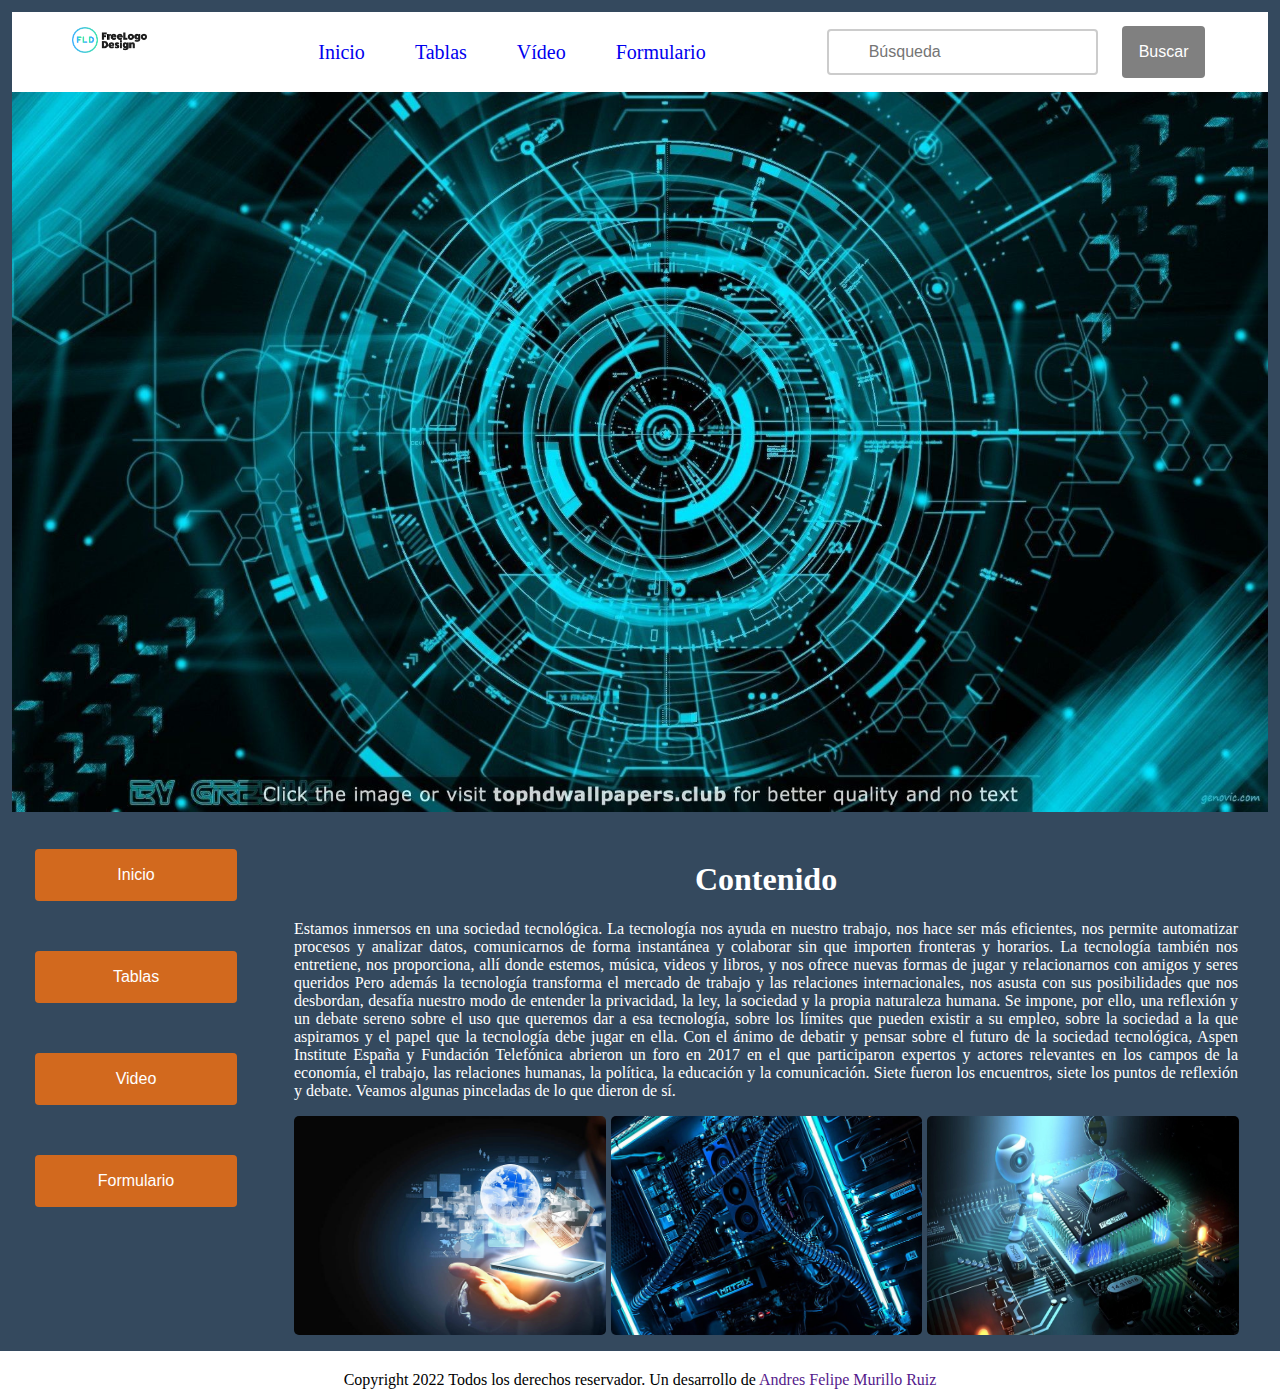
<file: index.html>
<!DOCTYPE html>
<html lang="en">
<head>
    <meta charset="UTF-8">
    <meta http-equiv="X-UA-Compatible" content="IE=edge">
    <meta name="viewport" content="width=device-width, initial-scale=1.0">
    <title>Document</title>
    <link rel="stylesheet" href="css/principal.css">
</head>
<body>
    <header class="container-header">
        <nav class="container-navbar">
            <div class="container-logo">
                <img src="sources/logo2.png" alt="logo" class="img-logo">
            </div>
            
            <div class="container-menu-navbar">
               
                <a href="index.html"><p class="titulo">Inicio</p></a>
                <a href="tablas.html"><p class="titulo">Tablas</p></a>
                <a href="video.html"><p class="titulo">Vídeo</p></a>
                <a href="formulario.html"><p class="titulo">Formulario</p></a>
                
            </div>

            <div class="container-acciones">
                <input type="text" placeholder="Búsqueda" class="input">

                <button class="btn">Buscar</button>

            </div>

        </nav>
        
        <img src="sources/imgTec.jpg" alt="principal" class="img-header">
    </header>
    
    <div class="body-page">
        <aside class="aside-menu">
            <button class="btn2"><a href="index.html" style=" color:white;">Inicio</a> </button>
            <button class="btn2"><a href="tablas.html" style="color: white;">Tablas</a></button>
            <button class="btn2"><a href="video.html" style=" color: white;">Video</a></button>
            <button class="btn2"><a href="formulario.html" style="color: white;">Formulario</a></button>
        </aside>

        <div class="container-form">
            <h1>Contenido</h1>

            <p class="contenido-texto">Estamos inmersos en una sociedad tecnológica. La tecnología nos ayuda en nuestro trabajo, nos hace ser más eficientes, nos permite automatizar procesos y analizar datos, comunicarnos de forma instantánea y colaborar sin que importen fronteras y horarios. La tecnología también nos entretiene, nos proporciona, allí donde estemos, música, videos y libros, y nos ofrece nuevas formas de jugar y relacionarnos con amigos y seres queridos
            
            Pero además la tecnología transforma el mercado de trabajo y las relaciones internacionales, nos asusta con sus posibilidades que nos desbordan, desafía nuestro modo de entender la privacidad, la ley, la sociedad y la propia naturaleza humana.

            Se impone, por ello, una reflexión y un debate sereno sobre el uso que queremos dar a esa tecnología, sobre los límites que pueden existir a su empleo, sobre la sociedad a la que aspiramos y el papel que la tecnología debe jugar en ella.
                
            Con el ánimo de debatir y pensar sobre el futuro de la sociedad tecnológica, Aspen Institute España y Fundación Telefónica abrieron un foro en 2017 en el que participaron expertos y actores relevantes en los campos de la economía, el trabajo, las relaciones humanas, la política, la educación y la comunicación.
                
            Siete fueron los encuentros, siete los puntos de reflexión y debate. Veamos algunas pinceladas de lo que dieron de sí.</p>

            <div class="content-img">
                <div>
                    <img src="sources/tecno1.jpg" alt="">
                </div>

                <div>
                    <img src="sources/tecno2.jpg" alt="">
                </div>

                <div>
                    <img src="sources/tecno3.jpg" alt="">
                </div>


            </div>

                       
        </div>
    </div>
    

    <footer class="footer">
        <div>
            <p>Copyright 2022 Todos los derechos reservador. Un desarrollo 
                de <a href="">Andres Felipe Murillo Ruiz</a>
            </p>
        </div>
    </footer>

</body>
</html>
</file>
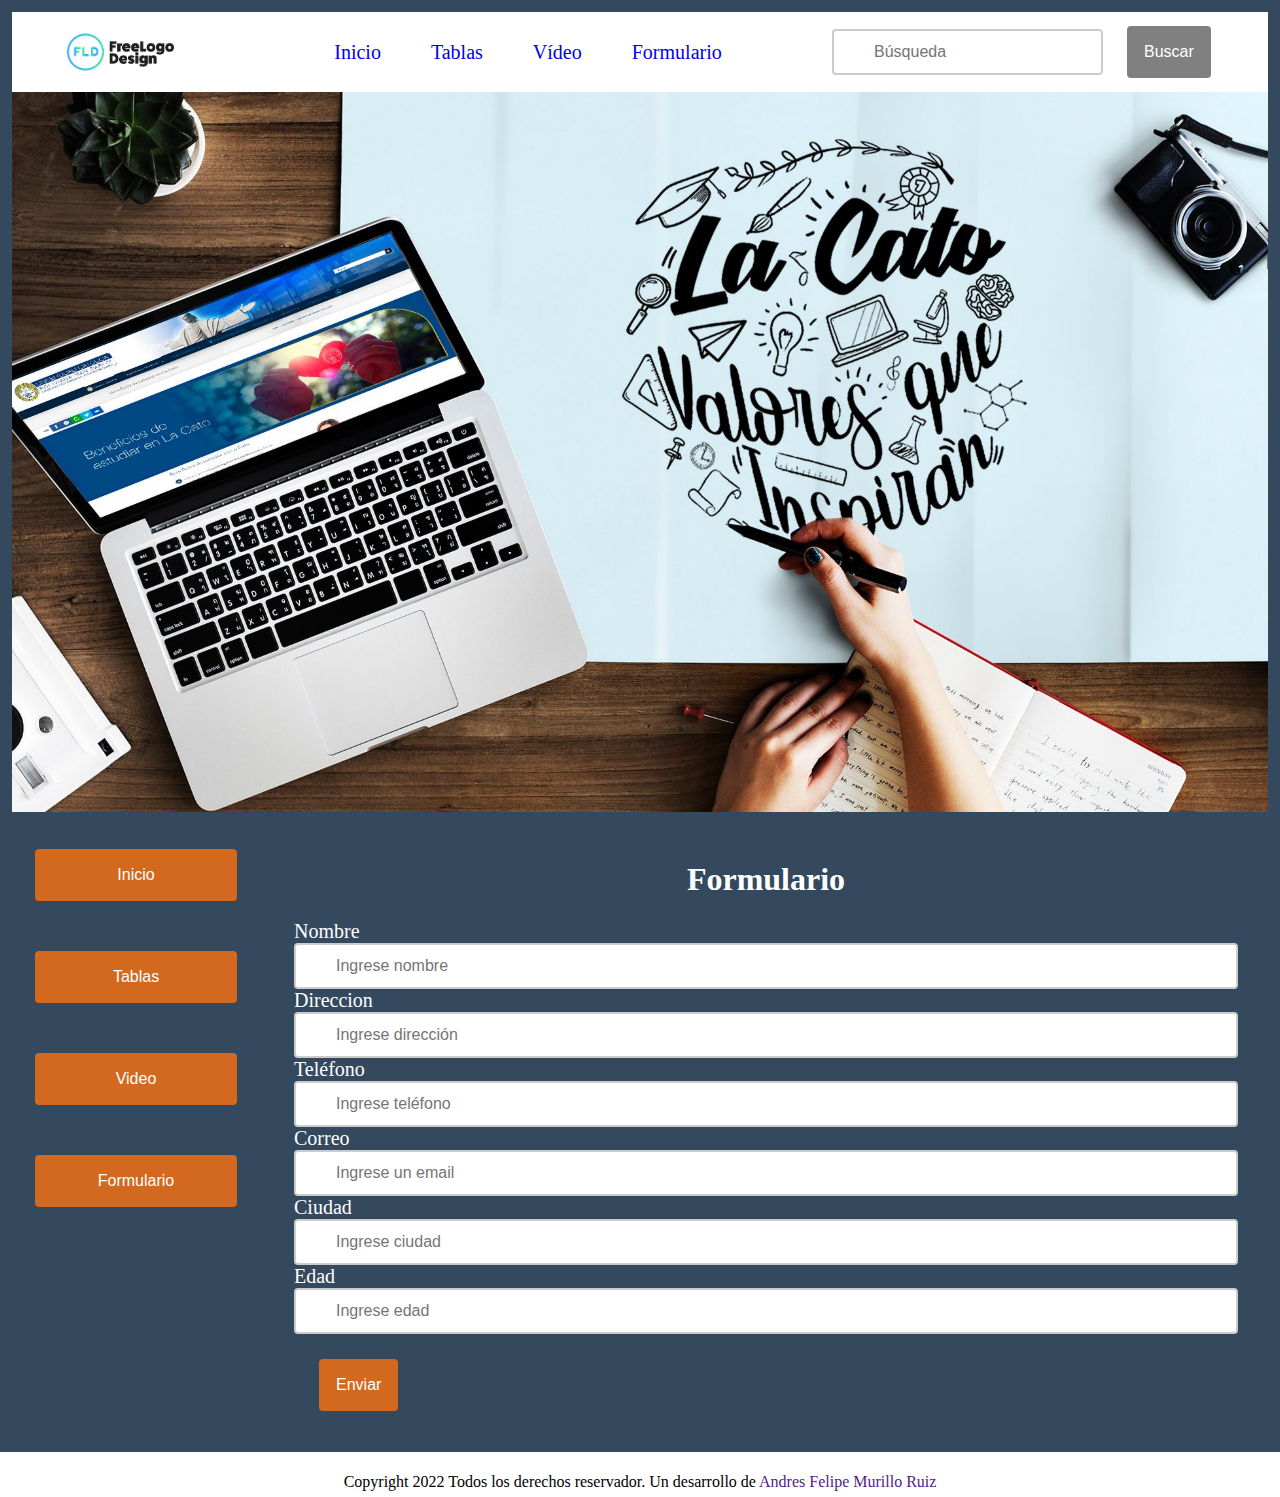
<file: Formulario.html>
<!DOCTYPE html>
<html lang="en">
<head>
    <meta charset="UTF-8">
    <meta http-equiv="X-UA-Compatible" content="IE=edge">
    <meta name="viewport" content="width=device-width, initial-scale=1.0">
    <title>Document</title>
    <link rel="stylesheet" href="css/formulario.css">
</head>
<body>
    <header class="container-header">
        <nav class="container-navbar">
            <div class="container-logo">
                <img src="sources/logo2.png" alt="logo" class="img-logo">
            </div>
            
            <div class="container-menu-navbar">
               
                <a href="index.html"><p class="titulo">Inicio</p></a>
                <a href="tablas.html"><p class="titulo">Tablas</p></a>
                <a href="video.html"><p class="titulo">Vídeo</p></a>
                <a href="formulario.html"><p class="titulo">Formulario</p></a>
                
            </div>

            <div class="container-acciones">
                <input type="text" placeholder="Búsqueda" class="input">

                <button class="btn">Buscar</button>

            </div>

            
        </nav>
        
        <img src="sources/img.jpg" alt="principal" class="img-header">
    </header>

    <div class="body-page">
        <aside class="aside-menu">
            <button class="btn2"><a href="index.html" style=" color:white;">Inicio</a> </button>
            <button class="btn2"><a href="tablas.html" style="color: white;">Tablas</a></button>
            <button class="btn2"><a href="video.html" style=" color: white;">Video</a></button>
            <button class="btn2"><a href="formulario.html" style="color: white;">Formulario</a></button>
        </aside>
        
        <div class="container-form">

            <form action="" class="formulario" autocomplete="off">
                <h1>Formulario</h1>
            <!-- Nombre-->            
            <label for="name">Nombre</label>
            <input type="text"  name="name" placeholder="Ingrese nombre" class="input2" id="nombre">
            
            <!-- Direccion-->            
            <label for="name">Direccion</label>
            <input type="text"  name="addres" placeholder="Ingrese dirección" class="input2" id="direccion">
            
            <!--Teléfono-->            
            <label for="name">Teléfono</label>
            <input type="text"  name="name" placeholder="Ingrese teléfono" class="input2" id="telefono">
            
            <!-- Email-->            
            <label for="email">Correo</label>
            <input type="text"  name="email" placeholder="Ingrese un email" class="input2" id="email">

            <!-- Ciudad-->
            <label for="city">Ciudad</label>
            <input type="text" name="city" placeholder="Ingrese ciudad" class="input2" id="ciudad">

            <!-- Edad-->
            <label for="contra">Edad</label>
            <input type="number" placeholder="Ingrese edad" class="input2" id="edad">

            <!-- Boton -->
            
            </form>
            <button id="btn-enviar" class="btn2">Enviar</button>
        </div>
    </div>
    
    <footer class="footer">
        <div>
            <p>Copyright 2022 Todos los derechos reservador. Un desarrollo 
                de <a href="">Andres Felipe Murillo Ruiz</a>
            </p>
        </div>
    </footer>

    <script src="js/principal.js"></script>
</body>
</html>
</file>
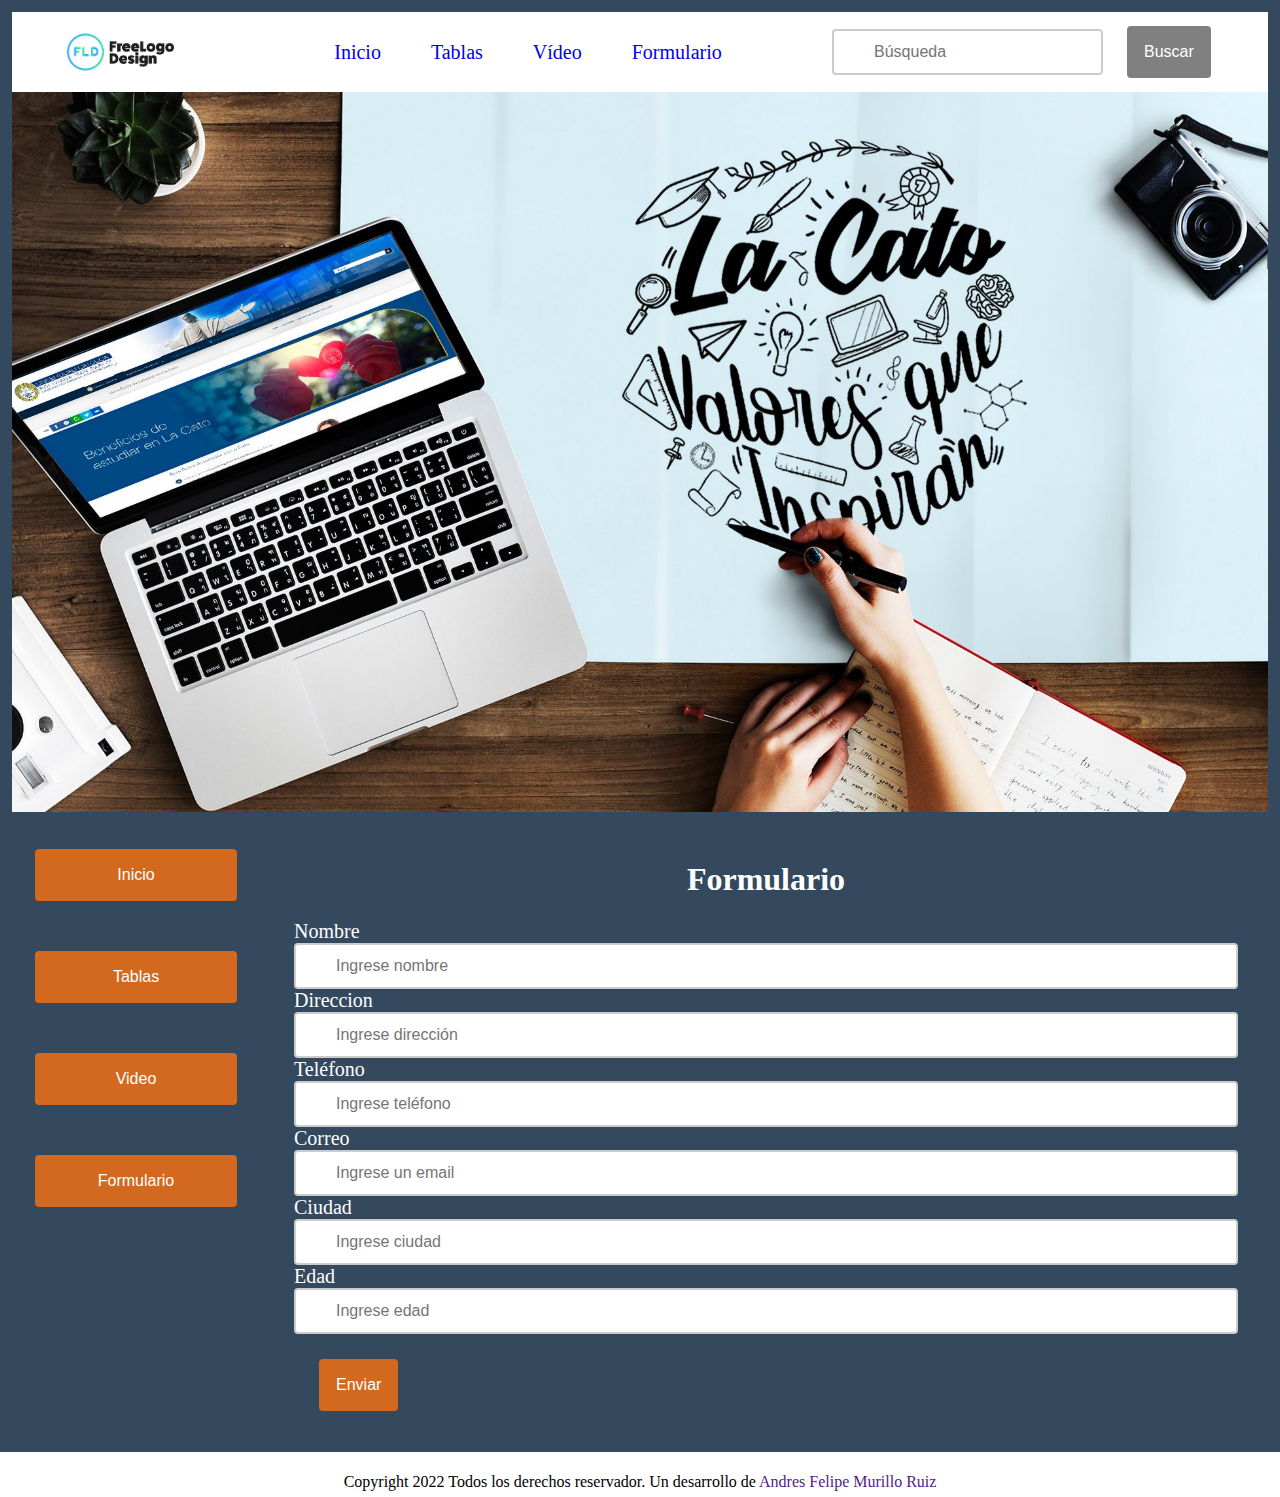
<file: formulario.html>
<!DOCTYPE html>
<html lang="en">
<head>
    <meta charset="UTF-8">
    <meta http-equiv="X-UA-Compatible" content="IE=edge">
    <meta name="viewport" content="width=device-width, initial-scale=1.0">
    <title>Document</title>
    <link rel="stylesheet" href="css/formulario.css">
</head>
<body>
    <header class="container-header">
        <nav class="container-navbar">
            <div class="container-logo">
                <img src="sources/logo2.png" alt="logo" class="img-logo">
            </div>
            
            <div class="container-menu-navbar">
               
                <a href="index.html"><p class="titulo">Inicio</p></a>
                <a href="tablas.html"><p class="titulo">Tablas</p></a>
                <a href="video.html"><p class="titulo">Vídeo</p></a>
                <a href="formulario.html"><p class="titulo">Formulario</p></a>
                
            </div>

            <div class="container-acciones">
                <input type="text" placeholder="Búsqueda" class="input">

                <button class="btn">Buscar</button>

            </div>

            
        </nav>
        
        <img src="sources/img.jpg" alt="principal" class="img-header">
    </header>

    <div class="body-page">
        <aside class="aside-menu">
            <button class="btn2"><a href="index.html" style=" color:white;">Inicio</a> </button>
            <button class="btn2"><a href="tablas.html" style="color: white;">Tablas</a></button>
            <button class="btn2"><a href="video.html" style=" color: white;">Video</a></button>
            <button class="btn2"><a href="formulario.html" style="color: white;">Formulario</a></button>
        </aside>
        
        <div class="container-form">

            <form action="" class="formulario" autocomplete="off">
                <h1>Formulario</h1>
            <!-- Nombre-->            
            <label for="name">Nombre</label>
            <input type="text"  name="name" placeholder="Ingrese nombre" class="input2" id="nombre">
            
            <!-- Direccion-->            
            <label for="name">Direccion</label>
            <input type="text"  name="addres" placeholder="Ingrese dirección" class="input2" id="direccion">
            
            <!--Teléfono-->            
            <label for="name">Teléfono</label>
            <input type="text"  name="name" placeholder="Ingrese teléfono" class="input2" id="telefono">
            
            <!-- Email-->            
            <label for="email">Correo</label>
            <input type="text"  name="email" placeholder="Ingrese un email" class="input2" id="email">

            <!-- Ciudad-->
            <label for="city">Ciudad</label>
            <input type="text" name="city" placeholder="Ingrese ciudad" class="input2" id="ciudad">

            <!-- Edad-->
            <label for="contra">Edad</label>
            <input type="number" placeholder="Ingrese edad" class="input2" id="edad">

            <!-- Boton -->
            
            </form>
            <button id="btn-enviar" class="btn2">Enviar</button>
        </div>
    </div>
    
    <footer class="footer">
        <div>
            <p>Copyright 2022 Todos los derechos reservador. Un desarrollo 
                de <a href="">Andres Felipe Murillo Ruiz</a>
            </p>
        </div>
    </footer>

    <script src="js/principal.js"></script>
</body>
</html>
</file>
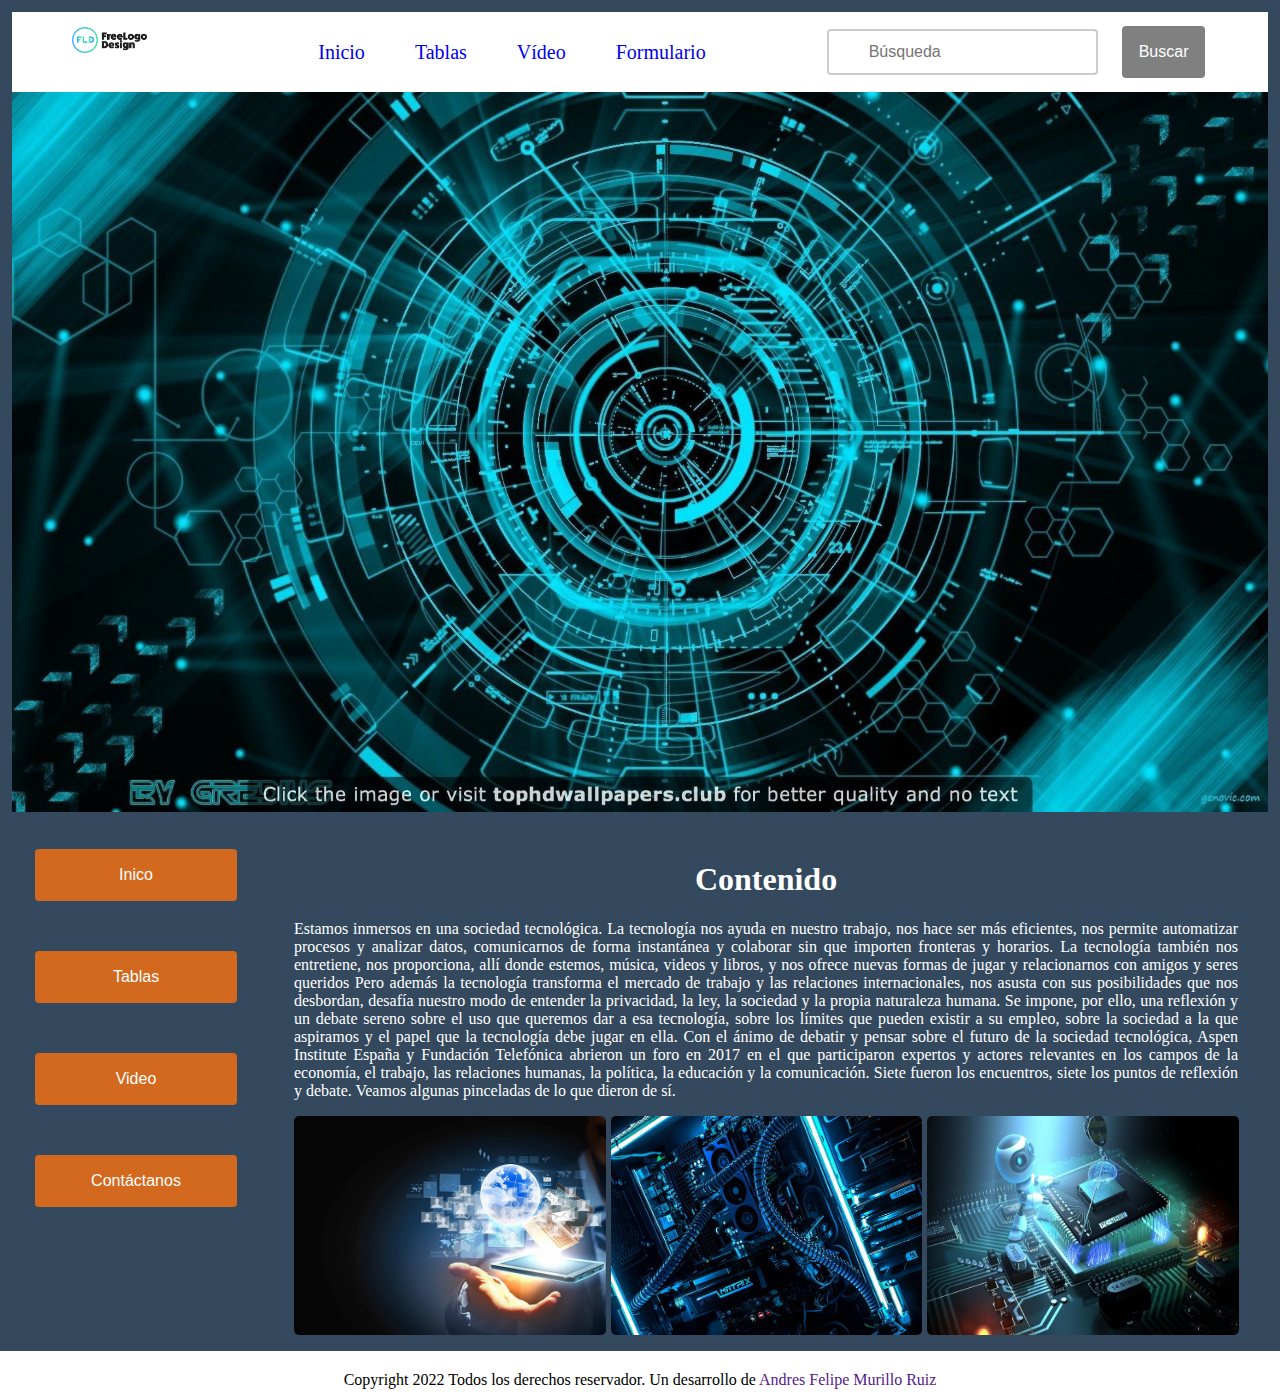
<file: Principal.html>
<!DOCTYPE html>
<html lang="en">
<head>
    <meta charset="UTF-8">
    <meta http-equiv="X-UA-Compatible" content="IE=edge">
    <meta name="viewport" content="width=device-width, initial-scale=1.0">
    <title>Document</title>
    <link rel="stylesheet" href="/Css/Principal.css">
</head>
<body>
    <header class="container-header">
        <nav class="container-navbar">
            <div class="container-logo">
                <img src="/sources/logo2.png" alt="logo" class="img-logo">
            </div>
            
            <div class="container-menu-navbar">
               
                <a href="/Principal.html"><p class="titulo">Inicio</p></a>
                <a href="/Tablas.html"><p class="titulo">Tablas</p></a>
                <a href="/Video.html"><p class="titulo">Vídeo</p></a>
                <a href="/Formulario.html"><p class="titulo">Formulario</p></a>
                
            </div>

            <div class="container-acciones">
                <input type="text" placeholder="Búsqueda" class="input">

                <button class="btn">Buscar</button>

            </div>

        </nav>
        
        <img src="/sources/imgTec.jpg" alt="principal" class="img-header">
    </header>
    
    <div class="body-page">
        <aside class="aside-menu">
            <button class="btn2">Inico</button>
            <button class="btn2">Tablas</button>
            <button class="btn2">Video</button>
            <button class="btn2">Contáctanos</button>
        </aside>

        <div class="container-form">
            <h1>Contenido</h1>

            <p class="contenido-texto">Estamos inmersos en una sociedad tecnológica. La tecnología nos ayuda en nuestro trabajo, nos hace ser más eficientes, nos permite automatizar procesos y analizar datos, comunicarnos de forma instantánea y colaborar sin que importen fronteras y horarios. La tecnología también nos entretiene, nos proporciona, allí donde estemos, música, videos y libros, y nos ofrece nuevas formas de jugar y relacionarnos con amigos y seres queridos
            
            Pero además la tecnología transforma el mercado de trabajo y las relaciones internacionales, nos asusta con sus posibilidades que nos desbordan, desafía nuestro modo de entender la privacidad, la ley, la sociedad y la propia naturaleza humana.

            Se impone, por ello, una reflexión y un debate sereno sobre el uso que queremos dar a esa tecnología, sobre los límites que pueden existir a su empleo, sobre la sociedad a la que aspiramos y el papel que la tecnología debe jugar en ella.
                
            Con el ánimo de debatir y pensar sobre el futuro de la sociedad tecnológica, Aspen Institute España y Fundación Telefónica abrieron un foro en 2017 en el que participaron expertos y actores relevantes en los campos de la economía, el trabajo, las relaciones humanas, la política, la educación y la comunicación.
                
            Siete fueron los encuentros, siete los puntos de reflexión y debate. Veamos algunas pinceladas de lo que dieron de sí.</p>

            <div class="content-img">
                <div>
                    <img src="/sources/tecno1.jpg" alt="">
                </div>

                <div>
                    <img src="/sources/tecno2.jpg" alt="">
                </div>

                <div>
                    <img src="/sources/tecno3.jpg" alt="">
                </div>


            </div>

                       
        </div>
    </div>
    

    <footer class="footer">
        <div>
            <p>Copyright 2022 Todos los derechos reservador. Un desarrollo 
                de <a href="">Andres Felipe Murillo Ruiz</a>
            </p>
        </div>
    </footer>

</body>
</html>
</file>
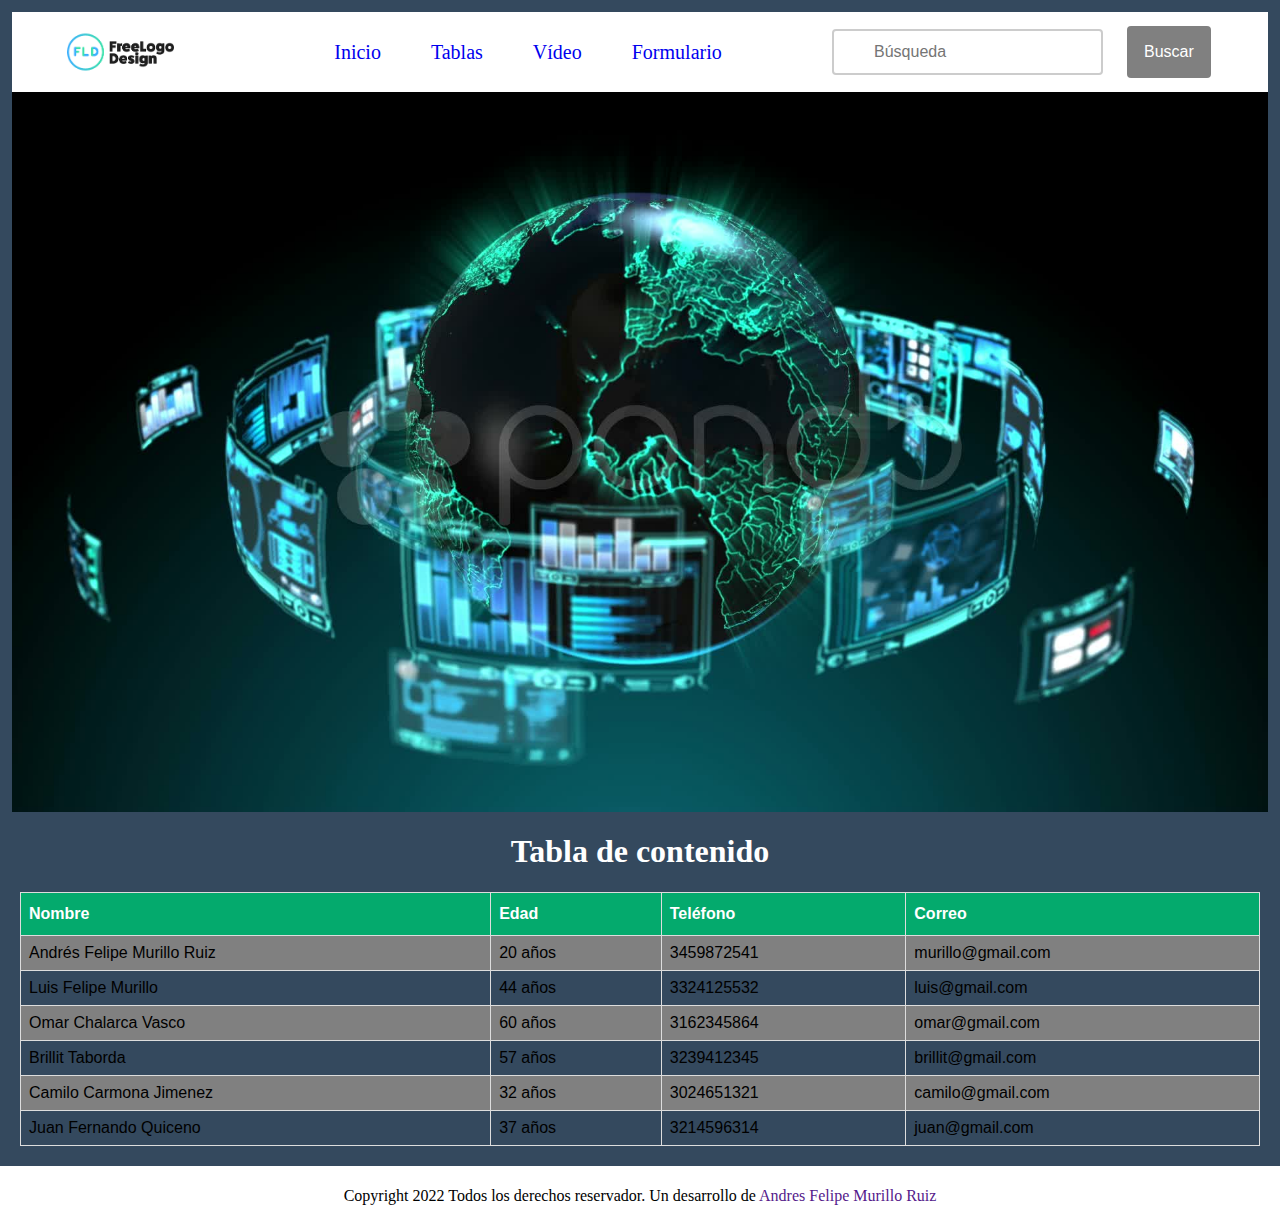
<file: Tablas.html>
<!DOCTYPE html>
<html lang="en">
<head>
    <meta charset="UTF-8">
    <meta http-equiv="X-UA-Compatible" content="IE=edge">
    <meta name="viewport" content="width=device-width, initial-scale=1.0">
    <title>Document</title>
    <link rel="stylesheet" href="css/tablas.css">
</head>
<body>
    <header class="container-header">
        <nav class="container-navbar">
            <div class="container-logo">
                <img src="sources/logo2.png" alt="logo" class="img-logo">
            </div>
            
            <div class="container-menu-navbar">
               
                <a href="index.html"><p class="titulo">Inicio</p></a>
                <a href="tablas.html"><p class="titulo">Tablas</p></a>
                <a href="video.html"><p class="titulo">Vídeo</p></a>
                <a href="formulario.html"><p class="titulo">Formulario</p></a>
                
            </div>

            <div class="container-acciones">
                <input type="text" placeholder="Búsqueda" class="input">

                <button class="btn">Buscar</button>

            </div>

        </nav>
        
        <img src="sources/tecno4.jpg" alt="principal" class="img-header">
    </header>

    <div class="body-page">
        <h1>Tabla de contenido</h1>

        <table id="customers">
            <tr>
              <th>Nombre</th>
              <th>Edad</th>
              <th>Teléfono</th>
              <th>Correo</th>
            </tr>
            <tr>
              <td>Andrés Felipe Murillo Ruiz</td>
              <td>20 años</td>
              <td>3459872541</td>
              <td>murillo@gmail.com</td>              
            </tr>
            <tr>
                <td>Luis Felipe Murillo</td>
                <td>44 años</td>
                <td>3324125532</td>
                <td>luis@gmail.com</td>
  
            </tr>
            <tr>
                <td>Omar Chalarca Vasco</td>
                <td>60 años</td>
                <td>3162345864</td>
                <td>omar@gmail.com</td>
              </tr>
            <tr>
                <td>Brillit Taborda</td>
                <td>57 años</td>
                <td>3239412345</td>
                <td>brillit@gmail.com</td>
              </tr>
            <tr>
                <td>Camilo Carmona Jimenez</td>
                <td>32 años</td>
                <td>3024651321</td>
                <td>camilo@gmail.com</td>
              </tr>
            <tr>
                <td>Juan Fernando Quiceno</td>
                <td>37 años</td>
                <td>3214596314</td>
                <td>juan@gmail.com</td>
              </tr>
            
            </tr>
          </table>
    </div>

    <footer class="footer">
        <div>
            <p>Copyright 2022 Todos los derechos reservador. Un desarrollo 
                de <a href="">Andres Felipe Murillo Ruiz</a>
            </p>
        </div>
    </footer>
    
</body>
</html>
</file>
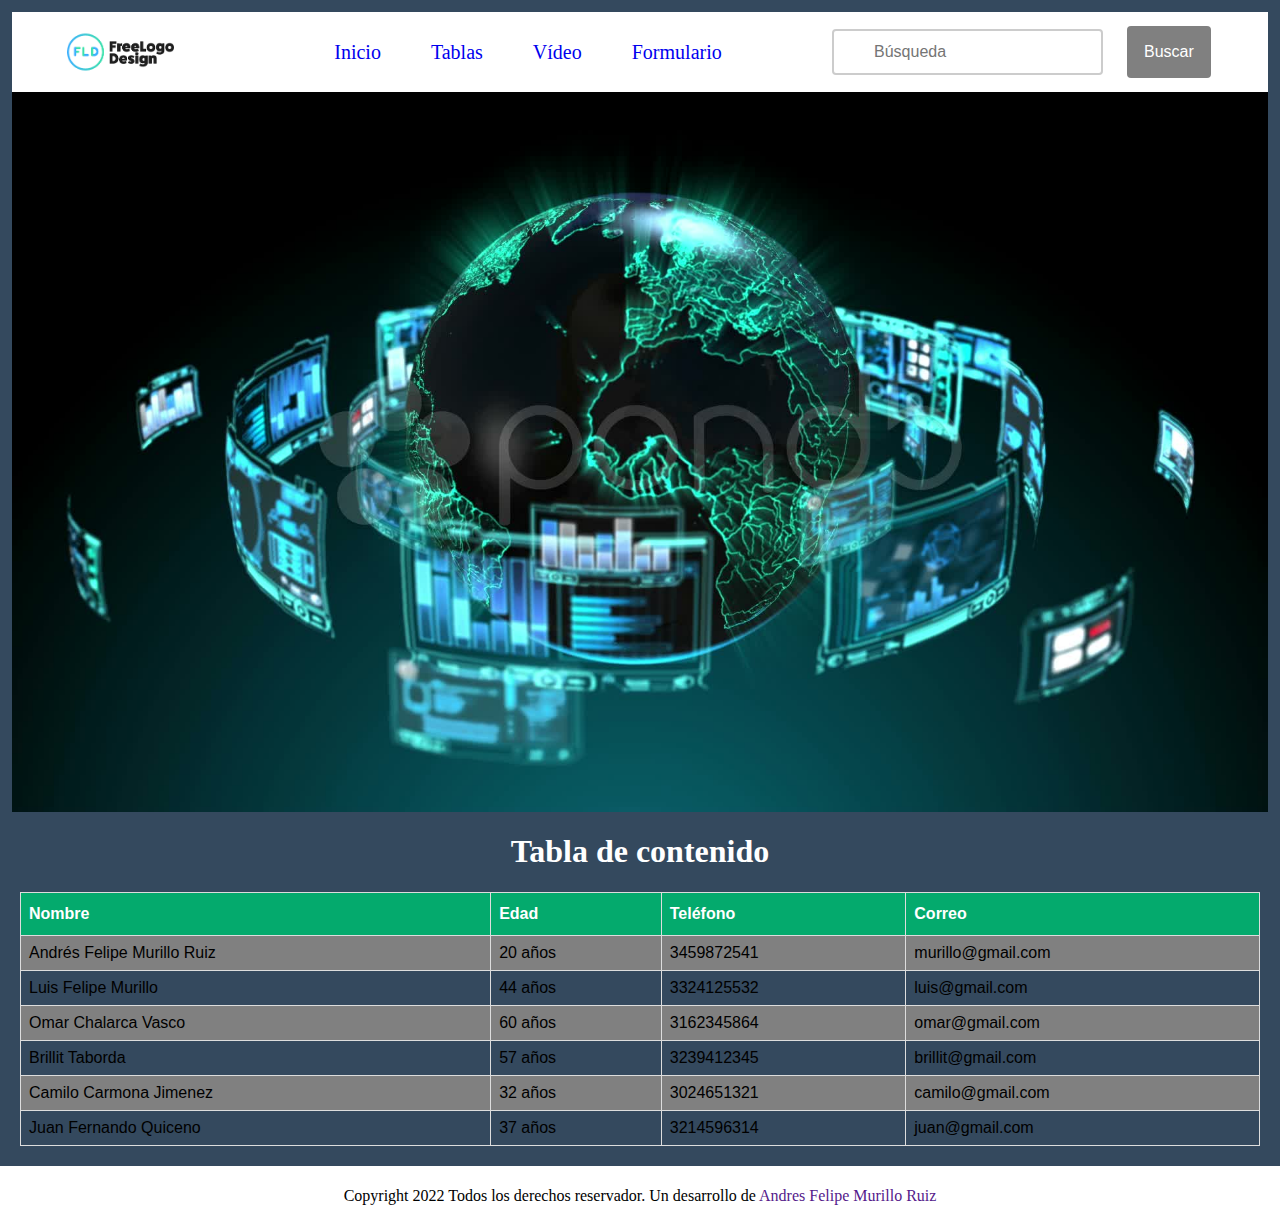
<file: tablas.html>
<!DOCTYPE html>
<html lang="en">
<head>
    <meta charset="UTF-8">
    <meta http-equiv="X-UA-Compatible" content="IE=edge">
    <meta name="viewport" content="width=device-width, initial-scale=1.0">
    <title>Document</title>
    <link rel="stylesheet" href="css/tablas.css">
</head>
<body>
    <header class="container-header">
        <nav class="container-navbar">
            <div class="container-logo">
                <img src="sources/logo2.png" alt="logo" class="img-logo">
            </div>
            
            <div class="container-menu-navbar">
               
                <a href="index.html"><p class="titulo">Inicio</p></a>
                <a href="tablas.html"><p class="titulo">Tablas</p></a>
                <a href="video.html"><p class="titulo">Vídeo</p></a>
                <a href="formulario.html"><p class="titulo">Formulario</p></a>
                
            </div>

            <div class="container-acciones">
                <input type="text" placeholder="Búsqueda" class="input">

                <button class="btn">Buscar</button>

            </div>

        </nav>
        
        <img src="sources/tecno4.jpg" alt="principal" class="img-header">
    </header>

    <div class="body-page">
        <h1>Tabla de contenido</h1>

        <table id="customers">
            <tr>
              <th>Nombre</th>
              <th>Edad</th>
              <th>Teléfono</th>
              <th>Correo</th>
            </tr>
            <tr>
              <td>Andrés Felipe Murillo Ruiz</td>
              <td>20 años</td>
              <td>3459872541</td>
              <td>murillo@gmail.com</td>              
            </tr>
            <tr>
                <td>Luis Felipe Murillo</td>
                <td>44 años</td>
                <td>3324125532</td>
                <td>luis@gmail.com</td>
  
            </tr>
            <tr>
                <td>Omar Chalarca Vasco</td>
                <td>60 años</td>
                <td>3162345864</td>
                <td>omar@gmail.com</td>
              </tr>
            <tr>
                <td>Brillit Taborda</td>
                <td>57 años</td>
                <td>3239412345</td>
                <td>brillit@gmail.com</td>
              </tr>
            <tr>
                <td>Camilo Carmona Jimenez</td>
                <td>32 años</td>
                <td>3024651321</td>
                <td>camilo@gmail.com</td>
              </tr>
            <tr>
                <td>Juan Fernando Quiceno</td>
                <td>37 años</td>
                <td>3214596314</td>
                <td>juan@gmail.com</td>
              </tr>
            
            </tr>
          </table>
    </div>

    <footer class="footer">
        <div>
            <p>Copyright 2022 Todos los derechos reservador. Un desarrollo 
                de <a href="">Andres Felipe Murillo Ruiz</a>
            </p>
        </div>
    </footer>
    
</body>
</html>
</file>
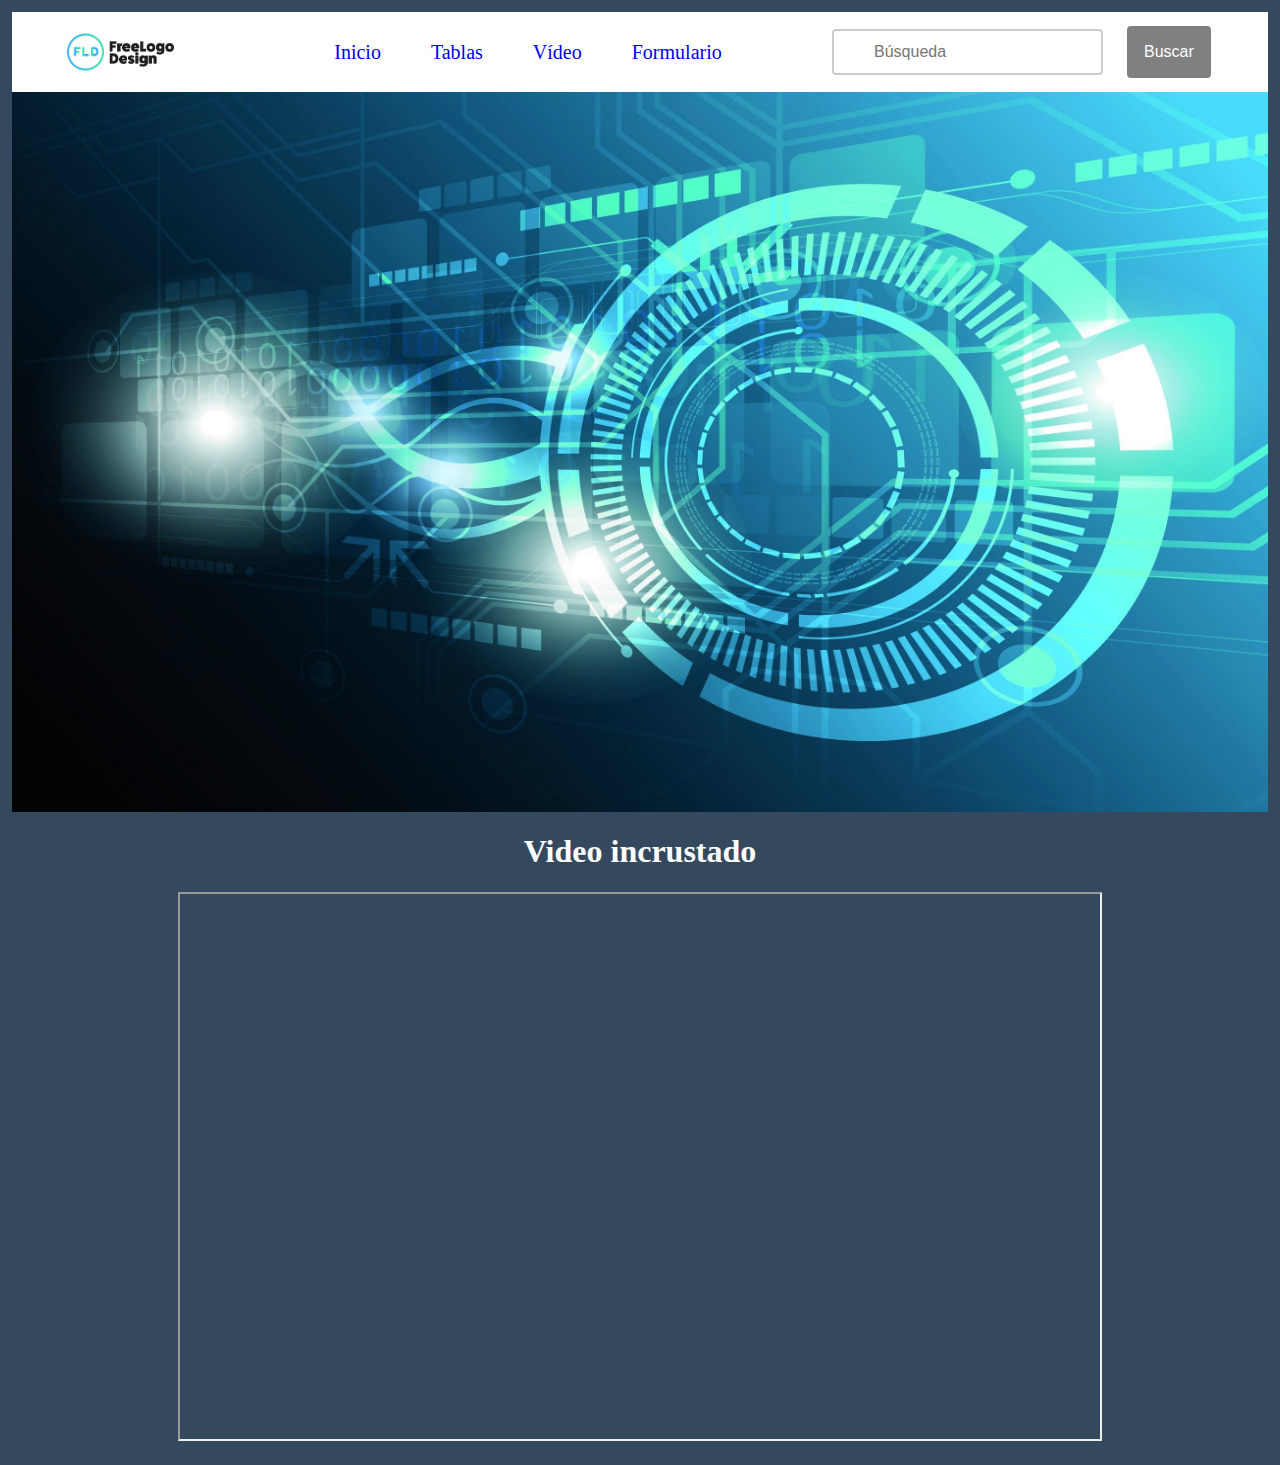
<file: Video.html>
<!DOCTYPE html>
<html lang="en">
<head>
    <meta charset="UTF-8">
    <meta http-equiv="X-UA-Compatible" content="IE=edge">
    <meta name="viewport" content="width=device-width, initial-scale=1.0">
    <title>Document</title>
    <link rel="stylesheet" href="css/video.css">
</head>
<body>
    <header class="container-header">
        <nav class="container-navbar">
            <div class="container-logo">
                <img src="sources/logo2.png" alt="logo" class="img-logo">
            </div>
            
            <div class="container-menu-navbar">
               
                <a href="index.html"><p class="titulo">Inicio</p></a>
                <a href="tablas.html"><p class="titulo">Tablas</p></a>
                <a href="video.html"><p class="titulo">Vídeo</p></a>
                <a href="formulario.html"><p class="titulo">Formulario</p></a>
                
            </div>

            <div class="container-acciones">
                <input type="text" placeholder="Búsqueda" class="input">

                <button class="btn">Buscar</button>

            </div>

        </nav>
        
        <img src="sources/tecno5.jpg" alt="principal" class="img-header">
    </header>

    <div class="body-page">
        <h1>Video incrustado</h1>

        <div class="container-video" >
            
            <iframe width="920" height="545" src="https://www.youtube.com/embed/tgbNymZ7vqY?playlist=tgbNymZ7vqY&loop=1">
            </iframe>

        </div>
        
        
    </div>
    
</body>
</html>
</file>
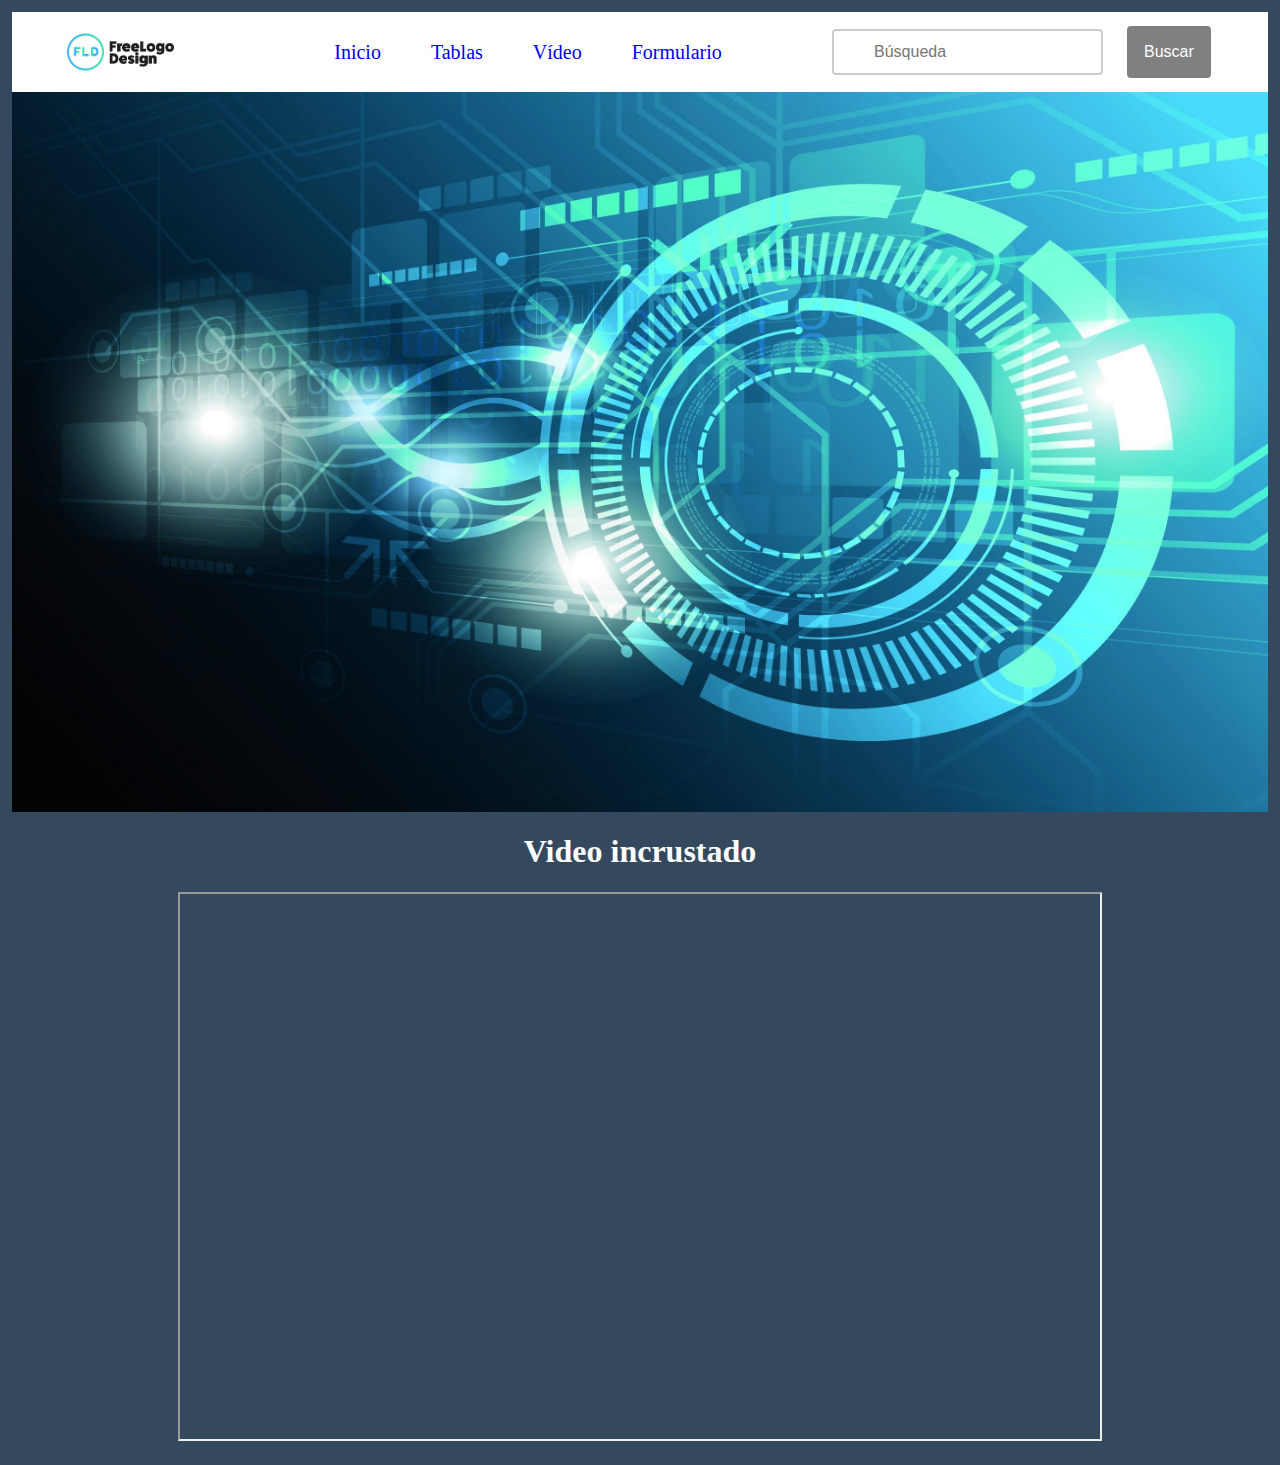
<file: video.html>
<!DOCTYPE html>
<html lang="en">
<head>
    <meta charset="UTF-8">
    <meta http-equiv="X-UA-Compatible" content="IE=edge">
    <meta name="viewport" content="width=device-width, initial-scale=1.0">
    <title>Document</title>
    <link rel="stylesheet" href="css/video.css">
</head>
<body>
    <header class="container-header">
        <nav class="container-navbar">
            <div class="container-logo">
                <img src="sources/logo2.png" alt="logo" class="img-logo">
            </div>
            
            <div class="container-menu-navbar">
               
                <a href="index.html"><p class="titulo">Inicio</p></a>
                <a href="tablas.html"><p class="titulo">Tablas</p></a>
                <a href="video.html"><p class="titulo">Vídeo</p></a>
                <a href="formulario.html"><p class="titulo">Formulario</p></a>
                
            </div>

            <div class="container-acciones">
                <input type="text" placeholder="Búsqueda" class="input">

                <button class="btn">Buscar</button>

            </div>

        </nav>
        
        <img src="sources/tecno5.jpg" alt="principal" class="img-header">
    </header>

    <div class="body-page">
        <h1>Video incrustado</h1>

        <div class="container-video" >
            
            <iframe width="920" height="545" src="https://www.youtube.com/embed/tgbNymZ7vqY?playlist=tgbNymZ7vqY&loop=1">
            </iframe>

        </div>
        
        
    </div>
    
</body>
</html>
</file>
<file: css/principal.css>
body{
    padding: 0;
    margin: 0;
    background-color: #34495E;
}
/*Header*/
.container-header{
    display: grid;
    grid-template-rows: 10% 90%;
    margin: 12px;
    height: 800px;
    
}
.container-navbar{
    display: flex;
    flex-direction: row;
    background-color: white;
    justify-content: space-around;
}
.container-logo{
    height: auto;
    width: auto;
    
}

.img-logo{
    height: 70%;
    width: 100%;
}

.container-menu-navbar{
    display: flex;
    flex-direction: row;
    justify-content: space-around;
    align-items: center;
}

.titulo{
    margin-left: 50px;
    font-size: 20px;
    cursor: pointer;
}

a{
    text-decoration: none;
}

.container-acciones{
    display: flex;
    align-items: center;
    
}

.input{
    width: 100%;
    box-sizing: border-box;
    border: 2px solid #ccc;
    border-radius: 4px;
    font-size: 16px;
    background-color: white;
    
    background-position: 10px 10px; 
    background-repeat: no-repeat;
    padding: 12px 20px 12px 40px;
}

.btn{
    background-color: gray; /* Green */
    border: none;
    color: white;
    padding: 17px;
    text-align: center;
    text-decoration: none;
    display: inline-block;
    font-size: 16px;
    margin: 4px 2px;
    cursor: pointer;
    border-radius: 4px;
    margin-left: 1.5rem ;
}

.img-header{
    height: 100%;
    width: 100%;
    
}

/*Cuerpo*/
.body-page{
    display: grid;
    grid-template-columns: 20% 80%;
    
    margin-left:10px ;
    margin-right: 10px;
    border-radius: 5px;
}

.aside-menu{
    display: flex;
    flex-direction: column;
    justify-content: start;
}

.btn2{
    background-color: chocolate; /* Green */
    border: none;
    color: white;
    padding: 17px;
    text-align: center;
    text-decoration: none;
    display: inline-block;
    font-size: 16px;
    margin: 4px 2px;
    cursor: pointer;
    border-radius: 4px;
    margin: 25px;
}

.container-form{  
    padding: 0 1rem;
    margin: 1rem;
}

h1{
    text-align: center;
    color: white;
}

.contenido-texto{
    color: white;
    text-align: justify;
}

.content-img{
    display: grid;
    grid-template-columns: 33% 33% 33%;
    gap: 5px;
}

.content-img div img{
    height: 100%;
    width: 100%;
    
    border-radius: 5px;
}


/*Pie de página*/
.footer{
    flex: 0 0 auto;
    background-color: white;
    height: 40px;
    width:auto ;
    text-align: center;
    padding-top: 0.3rem;   
}
</file>
<file: css/formulario.css>
body{
    padding: 0;
    margin: 0;
    background-color: #34495E;
}
/*Header*/
.container-header{
    display: grid;
    grid-template-rows: 10% 90%;
    margin: 12px;
    height: 800px;
    
}
.container-navbar{
    display: flex;
    flex-direction: row;
    background-color: white;
    justify-content: space-around;
}
.container-logo{
    height: auto;
    width: auto;
    
}

.img-logo{
    height: 100%;
    width: 100%;
}

.container-menu-navbar{
    display: flex;
    flex-direction: row;
    justify-content: space-around;
    align-items: center;
}

.titulo{
    margin-left: 50px;
    font-size: 20px;
    cursor: pointer;
}

a{
    text-decoration: none;
}

.container-acciones{
    display: flex;
    align-items: center;
    
}

.input{
    width: 100%;
    box-sizing: border-box;
    border: 2px solid #ccc;
    border-radius: 4px;
    font-size: 16px;
    background-color: white;
    
    background-position: 10px 10px; 
    background-repeat: no-repeat;
    padding: 12px 20px 12px 40px;
}

.btn{
    background-color: gray; /* Green */
    border: none;
    color: white;
    padding: 17px;
    text-align: center;
    text-decoration: none;
    display: inline-block;
    font-size: 16px;
    margin: 4px 2px;
    cursor: pointer;
    border-radius: 4px;
    margin-left: 1.5rem ;
}

.img-header{
    height: 100%;
    width: 100%;
    
}

/*Cuerpo*/
.body-page{
    display: grid;
    grid-template-columns: 20% 80%;
    
    margin-left:10px ;
    margin-right: 10px;
    border-radius: 5px;
}

.aside-menu{
    display: flex;
    flex-direction: column;
    justify-content: start;
}

.btn2{
    background-color: chocolate; /* Green */
    border: none;
    color: white;
    padding: 17px;
    text-align: center;
    text-decoration: none;
    display: inline-block;
    font-size: 16px;
    margin: 4px 2px;
    cursor: pointer;
    border-radius: 4px;
    margin: 25px;
}

.container-form{
    
    padding: 0 1rem;
    margin: 1rem;
}

h1{
    text-align: center;
    color: white;
}

label{
    font-size: 20px;
    margin-bottom: 10px;
    color: white;
}

.input2{
    width: 100%;
    box-sizing: border-box;
    border: 2px solid #ccc;
    border-radius: 4px;
    font-size: 16px;
    background-color: white;
    
    background-position: 10px 10px; 
    background-repeat: no-repeat;
    padding: 12px 20px 12px 40px;
    width: 100%;
}
/*Pie de página*/
.footer{
    flex: 0 0 auto;
    background-color: white;
    height: 40px;
    width:auto ;
    text-align: center;
    padding-top: 0.3rem;   
}
</file>
<file: Css/Principal.css>
body{
    padding: 0;
    margin: 0;
    background-color: #34495E;
}
/*Header*/
.container-header{
    display: grid;
    grid-template-rows: 10% 90%;
    margin: 12px;
    height: 800px;
    
}
.container-navbar{
    display: flex;
    flex-direction: row;
    background-color: white;
    justify-content: space-around;
}
.container-logo{
    height: auto;
    width: auto;
    
}

.img-logo{
    height: 70%;
    width: 100%;
}

.container-menu-navbar{
    display: flex;
    flex-direction: row;
    justify-content: space-around;
    align-items: center;
}

.titulo{
    margin-left: 50px;
    font-size: 20px;
    cursor: pointer;
}

a{
    text-decoration: none;
}

.container-acciones{
    display: flex;
    align-items: center;
    
}

.input{
    width: 100%;
    box-sizing: border-box;
    border: 2px solid #ccc;
    border-radius: 4px;
    font-size: 16px;
    background-color: white;
    
    background-position: 10px 10px; 
    background-repeat: no-repeat;
    padding: 12px 20px 12px 40px;
}

.btn{
    background-color: gray; /* Green */
    border: none;
    color: white;
    padding: 17px;
    text-align: center;
    text-decoration: none;
    display: inline-block;
    font-size: 16px;
    margin: 4px 2px;
    cursor: pointer;
    border-radius: 4px;
    margin-left: 1.5rem ;
}

.img-header{
    height: 100%;
    width: 100%;
    
}

/*Cuerpo*/
.body-page{
    display: grid;
    grid-template-columns: 20% 80%;
    
    margin-left:10px ;
    margin-right: 10px;
    border-radius: 5px;
}

.aside-menu{
    display: flex;
    flex-direction: column;
    justify-content: start;
}

.btn2{
    background-color: chocolate; /* Green */
    border: none;
    color: white;
    padding: 17px;
    text-align: center;
    text-decoration: none;
    display: inline-block;
    font-size: 16px;
    margin: 4px 2px;
    cursor: pointer;
    border-radius: 4px;
    margin: 25px;
}

.container-form{  
    padding: 0 1rem;
    margin: 1rem;
}

h1{
    text-align: center;
    color: white;
}

.contenido-texto{
    color: white;
    text-align: justify;
}

.content-img{
    display: grid;
    grid-template-columns: 33% 33% 33%;
    gap: 5px;
}

.content-img div img{
    height: 100%;
    width: 100%;
    
    border-radius: 5px;
}


/*Pie de página*/
.footer{
    flex: 0 0 auto;
    background-color: white;
    height: 40px;
    width:auto ;
    text-align: center;
    padding-top: 0.3rem;   
}
</file>
<file: css/tablas.css>
body{
    padding: 0;
    margin: 0;
    background-color: #34495E;
}
/*Header*/
.container-header{
    display: grid;
    grid-template-rows: 10% 90%;
    margin: 12px;
    height: 800px;
    
}
.container-navbar{
    display: flex;
    flex-direction: row;
    background-color: white;
    justify-content: space-around;
}
.container-logo{
    height: auto;
    width: auto;
    
}

.img-logo{
    height: 100%;
    width: 100%;
}

.container-menu-navbar{
    display: flex;
    flex-direction: row;
    justify-content: space-around;
    align-items: center;
}

.titulo{
    margin-left: 50px;
    font-size: 20px;
    cursor: pointer;
}

a{
    text-decoration: none;
}

.container-acciones{
    display: flex;
    align-items: center;
    
}

.input{
    width: 100%;
    box-sizing: border-box;
    border: 2px solid #ccc;
    border-radius: 4px;
    font-size: 16px;
    background-color: white;
    
    background-position: 10px 10px; 
    background-repeat: no-repeat;
    padding: 12px 20px 12px 40px;
}

.btn{
    background-color: gray; /* Green */
    border: none;
    color: white;
    padding: 17px;
    text-align: center;
    text-decoration: none;
    display: inline-block;
    font-size: 16px;
    margin: 4px 2px;
    cursor: pointer;
    border-radius: 4px;
    margin-left: 1.5rem ;
}

.img-header{
    height: 100%;
    width: 100%;
    
}

/*Cuerpo de página*/
.body-page{
 margin: 20px;
}

h1{
    text-align: center;
    color: white;
}

#customers {
    font-family: Arial, Helvetica, sans-serif;
    border-collapse: collapse;
    width: 100%;
  }
  
  #customers td, #customers th {
    border: 1px solid #ddd;
    padding: 8px;
  }
  
  #customers tr:nth-child(even){background-color: gray}
  
  #customers tr:hover {background-color: #ddd;}
  
  #customers th {
    padding-top: 12px;
    padding-bottom: 12px;
    text-align: left;
    background-color: #04AA6D;
    color: white;
  }
/*Pie de página*/
.footer{
    flex: 0 0 auto;
    background-color: white;
    height: 40px;
    width:auto ;
    text-align: center;
    padding-top: 0.3rem;   
}
</file>
<file: css/video.css>
body{
    padding: 0;
    margin: 0;
    background-color: #34495E;
}
/*Header*/
.container-header{
    display: grid;
    grid-template-rows: 10% 90%;
    margin: 12px;
    height: 800px;
    
}
.container-navbar{
    display: flex;
    flex-direction: row;
    background-color: white;
    justify-content: space-around;
}
.container-logo{
    height: auto;
    width: auto;
    
}

.img-logo{
    height: 100%;
    width: 100%;
}

.container-menu-navbar{
    display: flex;
    flex-direction: row;
    justify-content: space-around;
    align-items: center;
}

.titulo{
    margin-left: 50px;
    font-size: 20px;
    cursor: pointer;
}

a{
    text-decoration: none;
}

.container-acciones{
    display: flex;
    align-items: center;
    
}

.input{
    width: 100%;
    box-sizing: border-box;
    border: 2px solid #ccc;
    border-radius: 4px;
    font-size: 16px;
    background-color: white;
    
    background-position: 10px 10px; 
    background-repeat: no-repeat;
    padding: 12px 20px 12px 40px;
}

.btn{
    background-color: gray; /* Green */
    border: none;
    color: white;
    padding: 17px;
    text-align: center;
    text-decoration: none;
    display: inline-block;
    font-size: 16px;
    margin: 4px 2px;
    cursor: pointer;
    border-radius: 4px;
    margin-left: 1.5rem ;
}

.img-header{
    height: 100%;
    width: 100%;
    
}

/*Body*/

/*Cuerpo de página*/
.body-page{
    margin: 20px;
    align-items: center;
}
   
h1{
    text-align: center;
    color: white;
}

.container-video{
    text-align:center;
    
}
</file>
